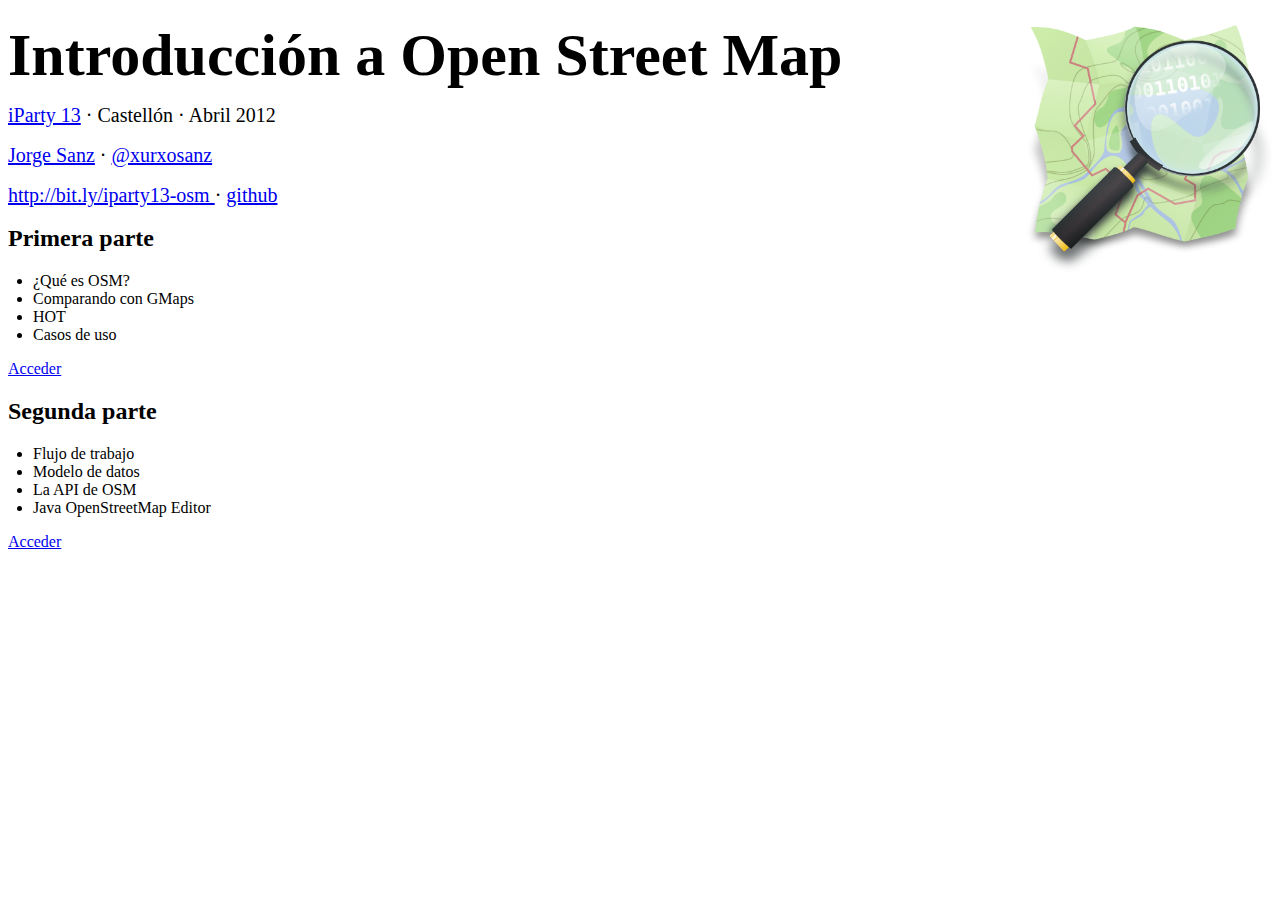
<file: index.html>
<!DOCTYPE html>
<html lang="es">
  <head>
    <meta charset="utf-8">
    <title>Charla OSM iParty13</title>
    <meta name="viewport" content="width=device-width, initial-scale=1.0">
    <meta name="description" content="Charla OSM iParty 13">
    <meta name="author" content="Jorge Sanz">

    <!-- Le styles  -->
    <link href="http://jorgesanz.net/js/bootstrap/css/bootstrap.css" rel="stylesheet">
    
    

    <!-- Le HTML5 shim, for IE6-8 support of HTML5 elements -->
    <!--[if lt IE 9]>
      <script src="http://html5shim.googlecode.com/svn/trunk/html5.js"></script>
    <![endif]-->
    
    
    <style type="text/css">
      .container, .row,{width:720px;}
      h1 {
      font-size: 60px;
      line-height: 60px;
      margin:10px 0;
      }
      .span12{margin-top:25px;}
      .span12 p{font-size:20px;line-height:20px;}
      .span6{width:360px;}
      .parte1 ul, .parte2 ul{
        padding-left:25px;
      }
    </style>

    <!-- Le fav and touch icons -->
    <link rel="shortcut icon" href="http://jorgesanz.net/js/bootstrap/ico/favicon.ico">
    <link rel="apple-touch-icon-precomposed" sizes="114x114" href="http://jorgesanz.net/bootstrap/ico/apple-touch-icon-114-precomposed.png">
    <link rel="apple-touch-icon-precomposed" sizes="72x72" href="http://jorgesanz.net/bootstrap/ico/apple-touch-icon-72-precomposed.png">
    <link rel="apple-touch-icon-precomposed" href="http://jorgesanz.net/bootstrap/ico/apple-touch-icon-57-precomposed.png">
  </head>

  
  <body>

    <div class="container">
      <div class="row">
        <div class="span12">
          <img src="imgs/osm-logo.png" style="float:right;width:250px;margin-left:25px;"/>
          <h1>Introducción a Open Street Map</h1>
      
          <p class="evento"><a target="_blank" href="http://iparty.aditel.org/">
                iParty 13</a> · Castellón · Abril 2012</p>
          <p class="yo">
            <a href="http://jorgesanz.net">Jorge Sanz</a> · 
            <a href="http://twitter.com/xurxosanz" target="_blank" title="Jorge en twitter">@xurxosanz</a>
          </p>
        <p>
          <a target="_blank" title="url de las charlas"
           href="http://bit.ly/iparty13-osm ">http://bit.ly/iparty13-osm </a> · 
          <a target="_blank" title="repo del código de las charlas"
           href="https://github.com/jsanz/slides-201204-osm-iparty13/tree/gh-pages">github</a>
        </p>
        </div>
      </div>
      <div class="row">
        
        <div class="span6 parte1">
          <h2>Primera parte</h2>
          <ul>
            <li>¿Qué es OSM?</li>
            <li>Comparando con GMaps</li>
            <li>HOT</li>
            <li>Casos de uso</li>
          </ul>
          
           <a class="btn btn-primary btn-large" href="osm-i.html">
                Acceder
              </a>
        </div>
        <div class="span6  parte2">
          <h2>Segunda parte</h2>
          <ul>
            <li>Flujo de trabajo</li>
            <li>Modelo de datos</li>
            <li>La API de OSM</li>
            <li>Java OpenStreetMap Editor</li>
          </ul>
          
           <a class="btn btn-primary btn-large" href="osm-ii.html">
                Acceder
              </a>
        </div>
      </div>
      
    </div>    
    
    
  <script type="text/javascript">

    var _gaq = _gaq || [];
    _gaq.push(['_setAccount', 'UA-9508776-10']);
    _gaq.push(['_setDomainName', 'jorgesanz.net']);
    _gaq.push(['_trackPageview']);

    (function() {
      var ga = document.createElement('script'); ga.type = 'text/javascript'; ga.async = true;
      ga.src = ('https:' == document.location.protocol ? 'https://ssl' : 'http://www') + '.google-analytics.com/ga.js';
      var s = document.getElementsByTagName('script')[0]; s.parentNode.insertBefore(ga, s);
    })();

  </script>
  </body>
</html>
</file>
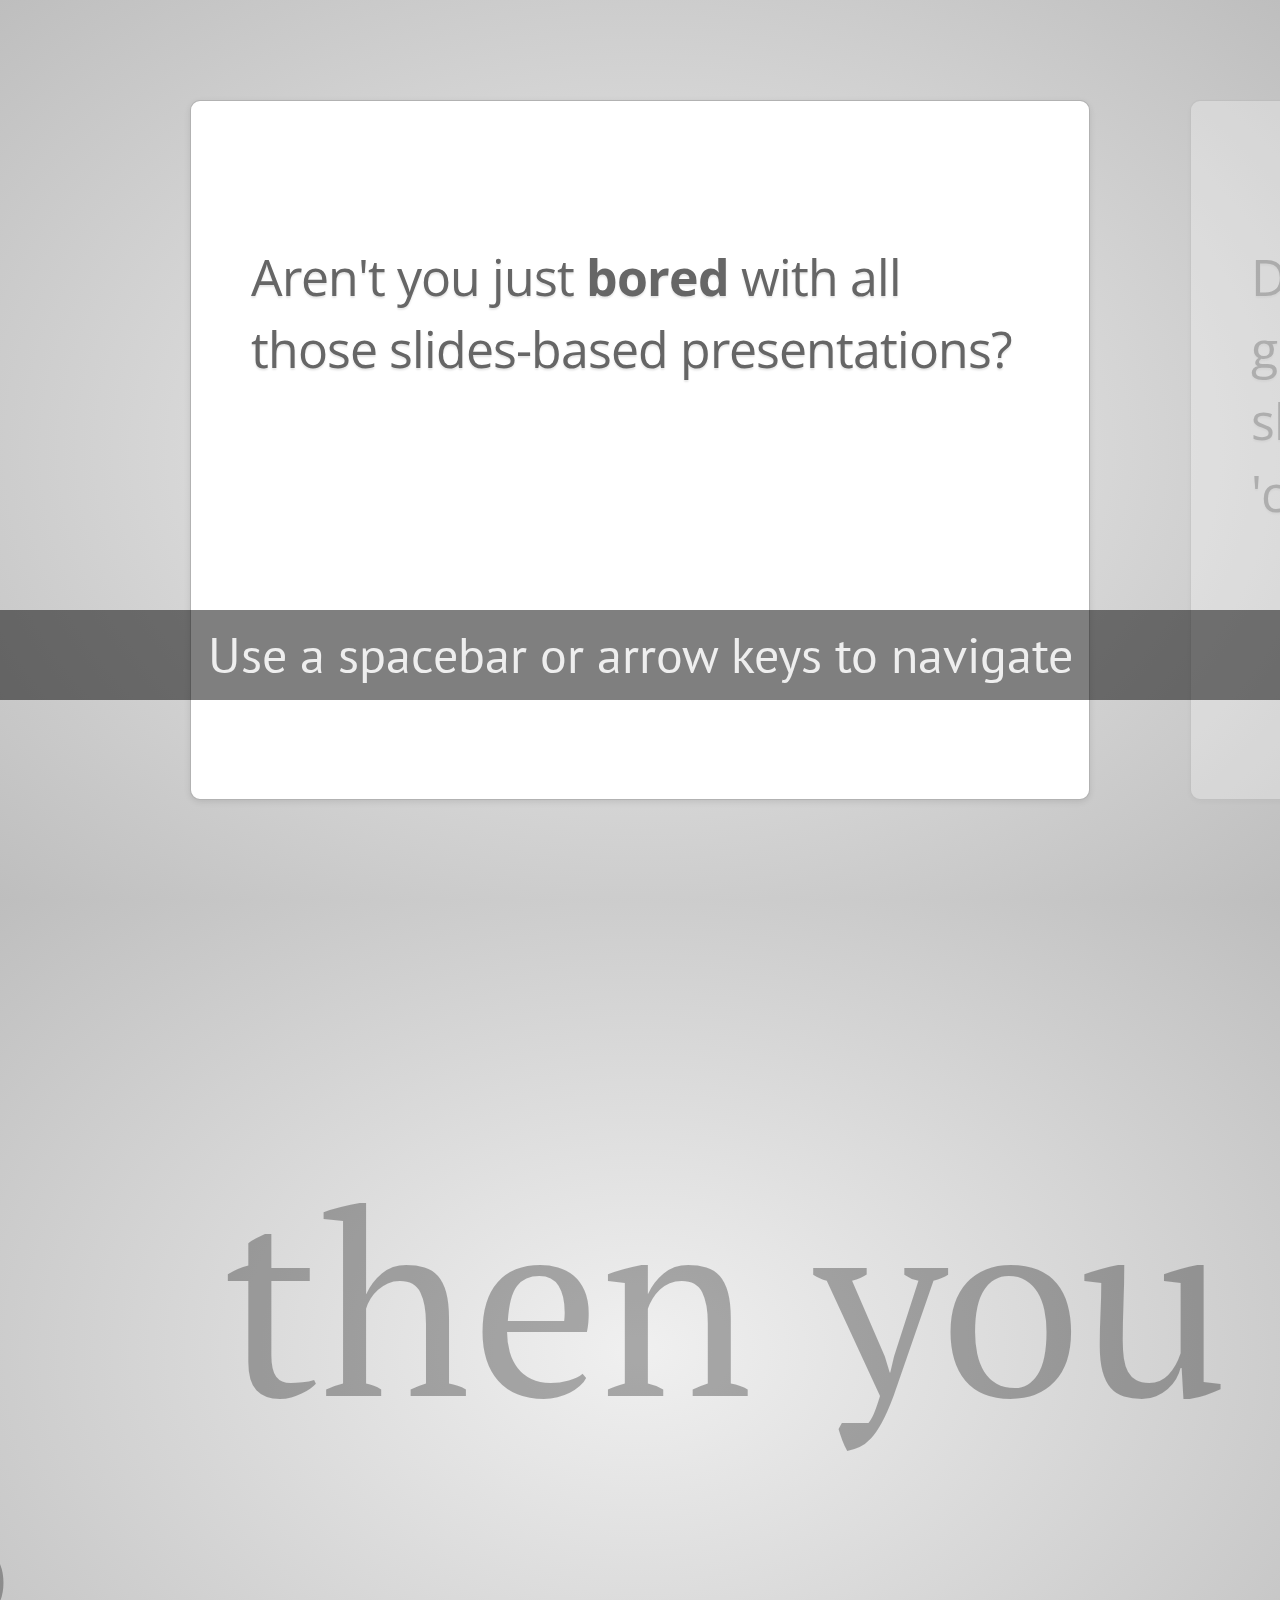
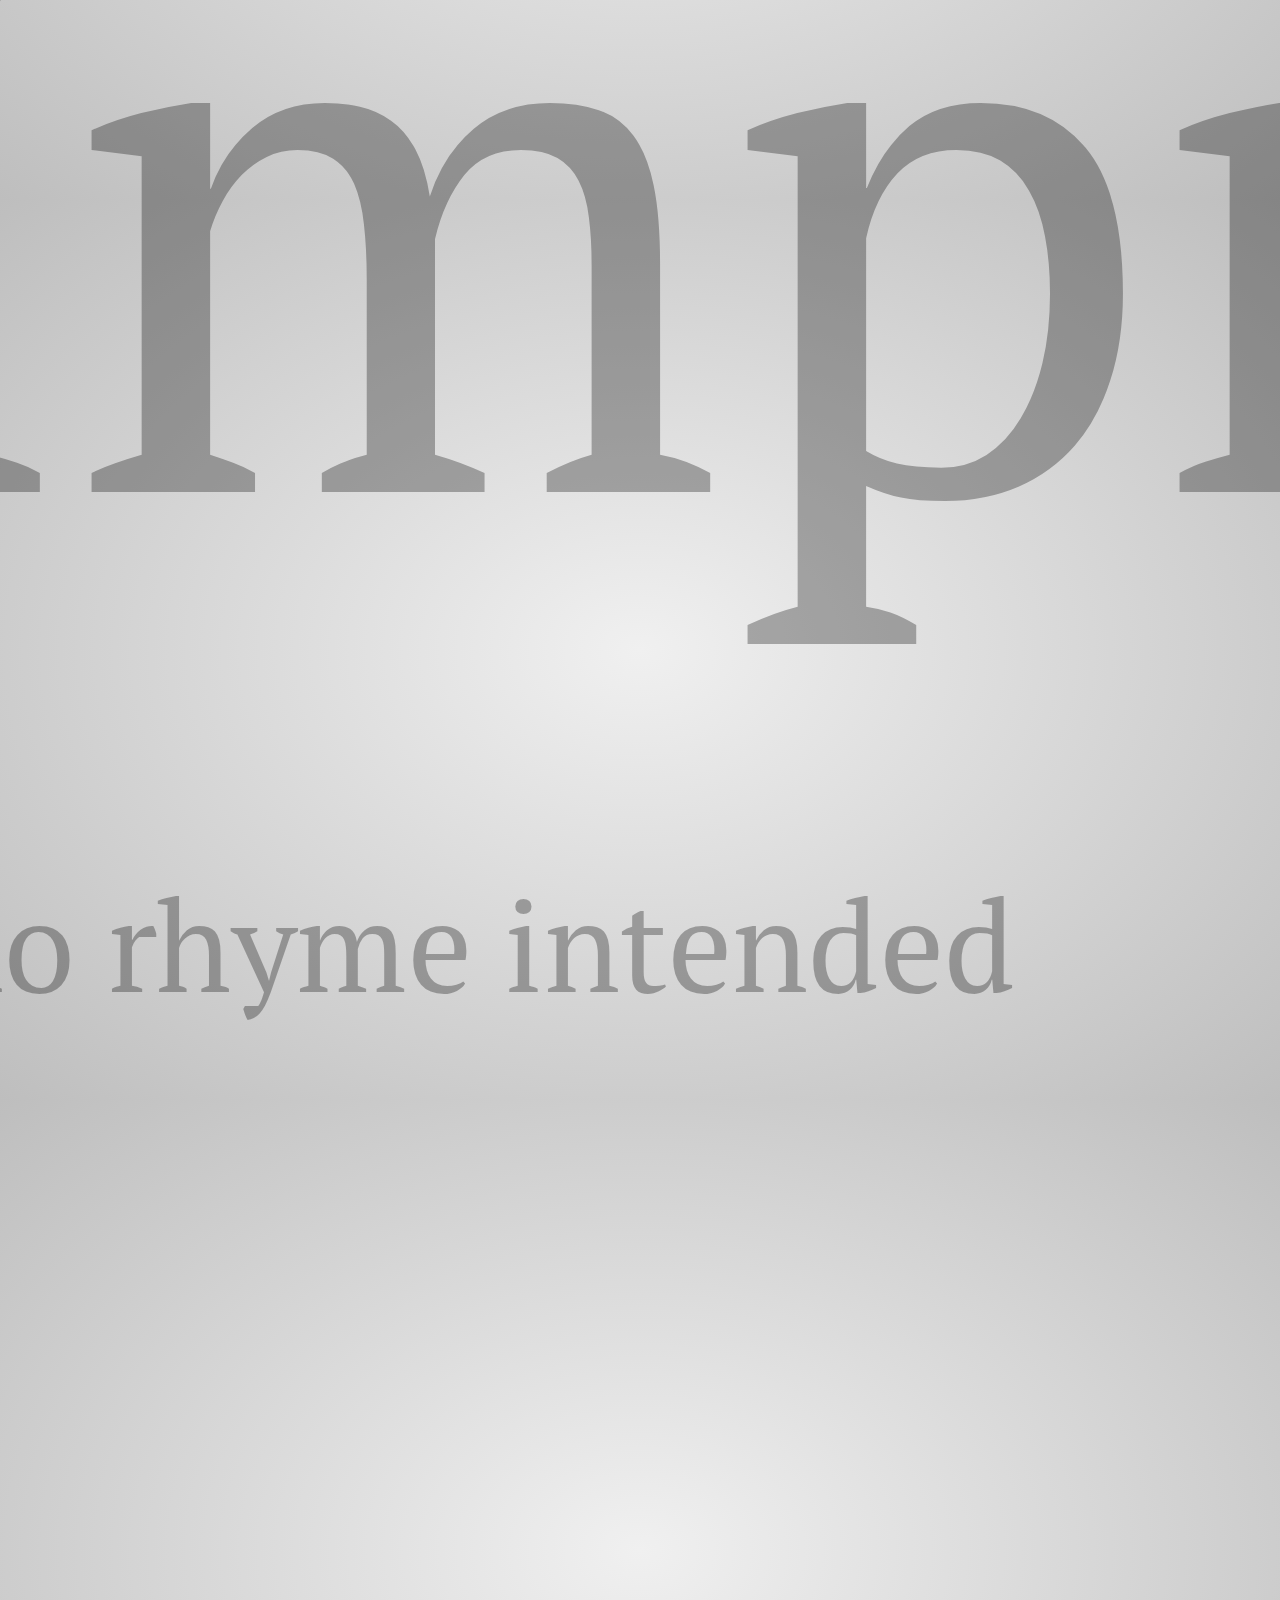
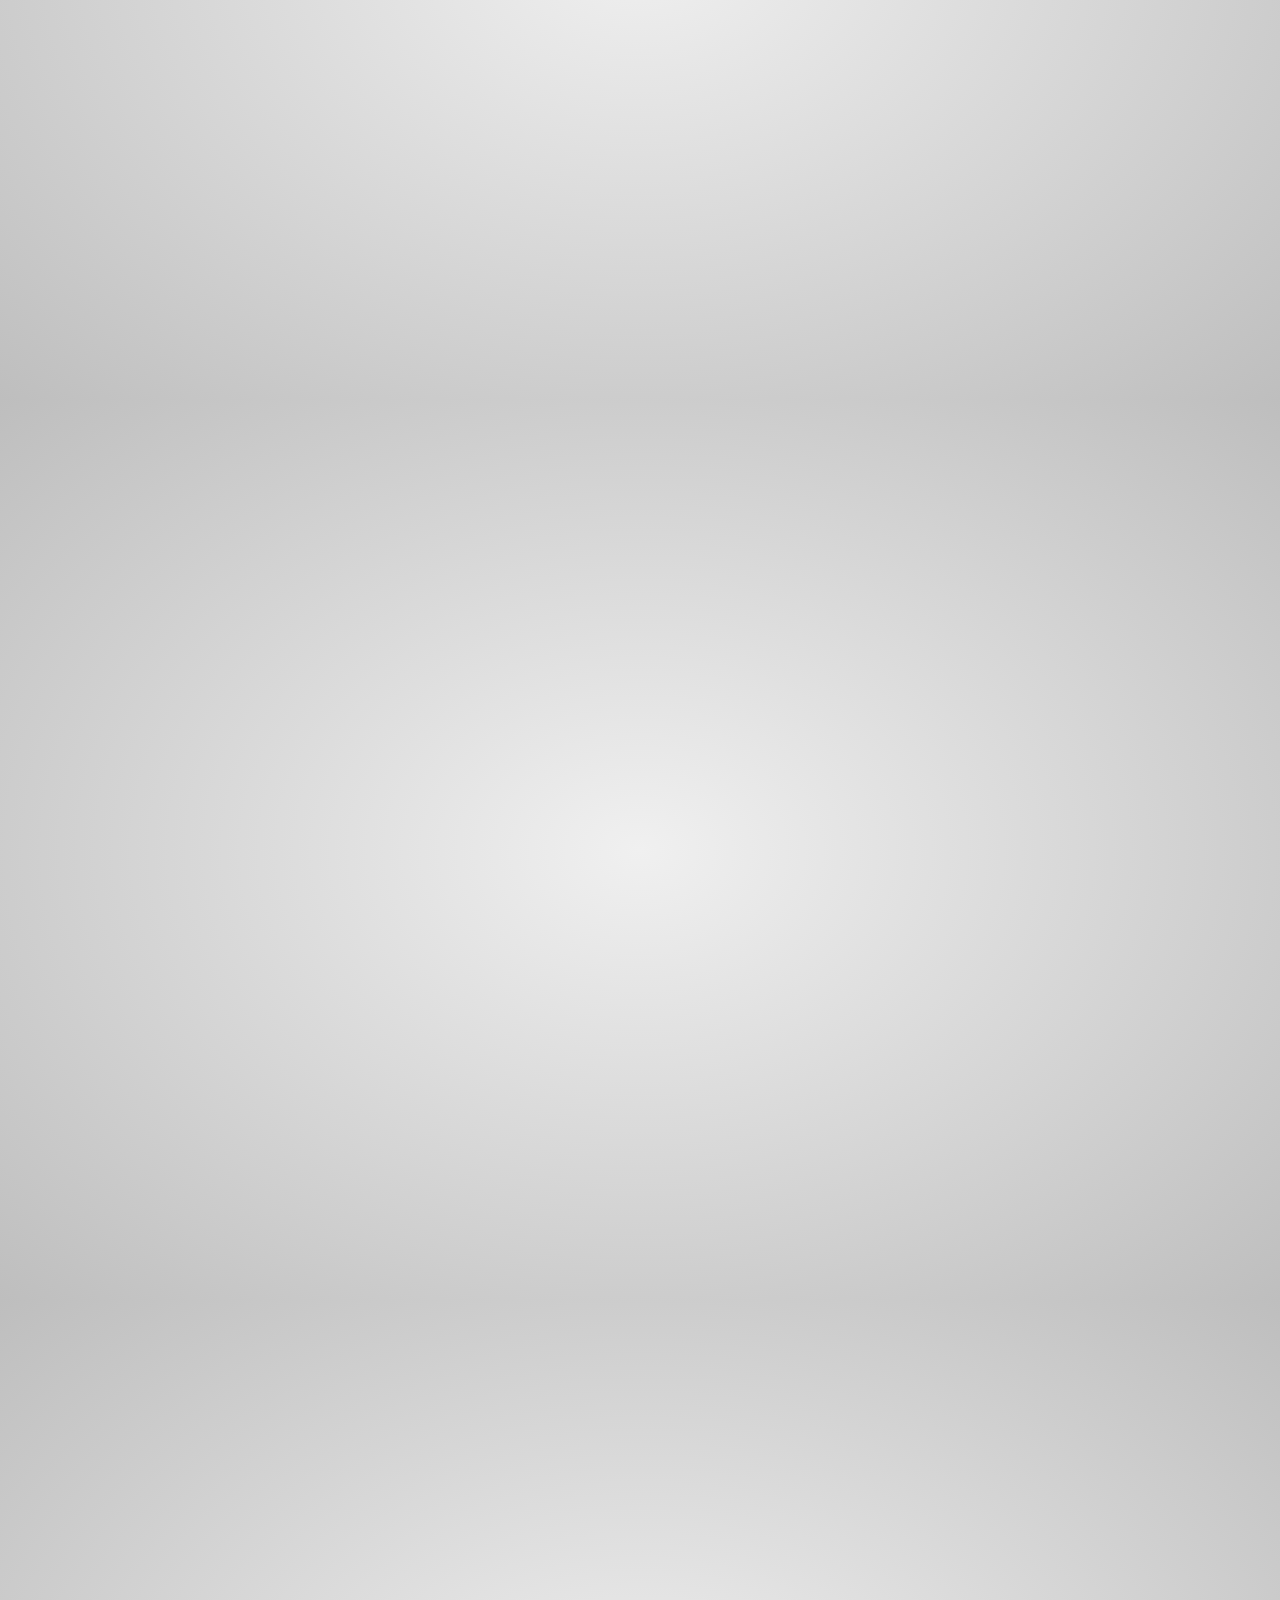
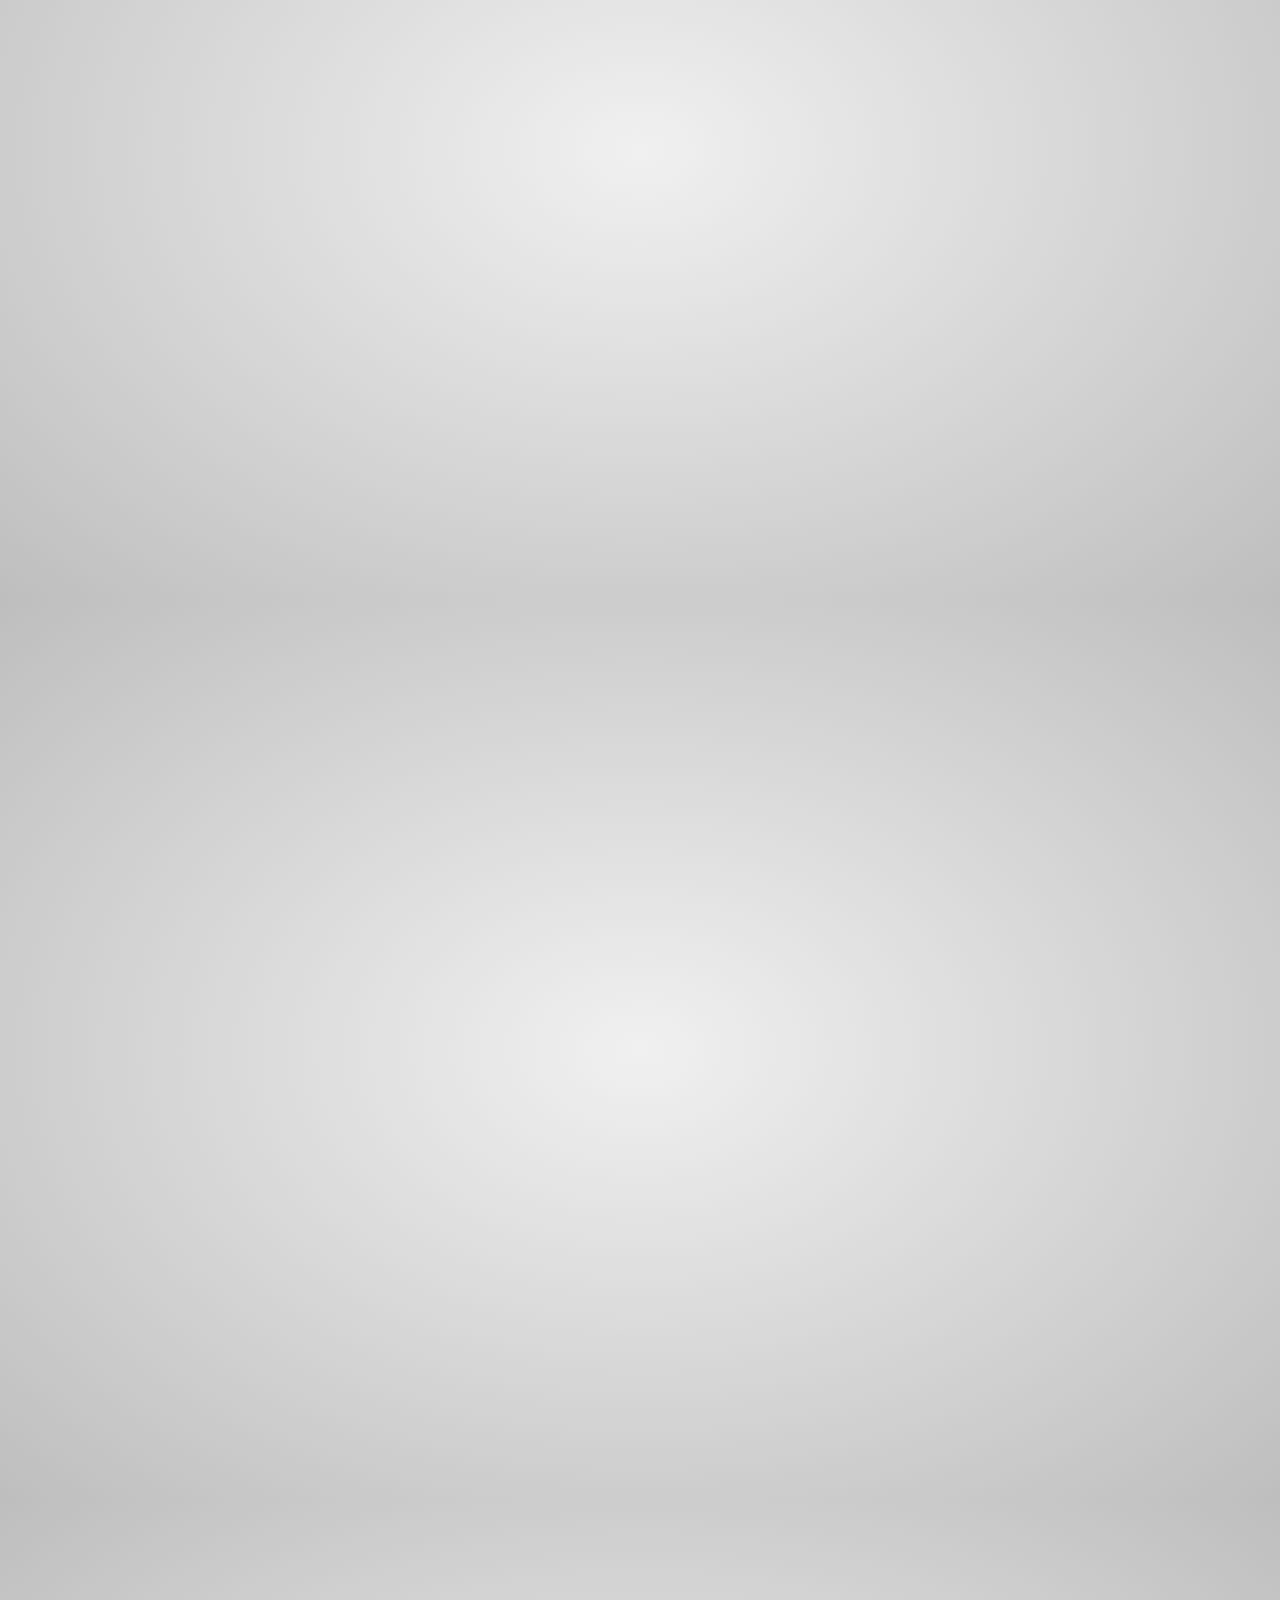
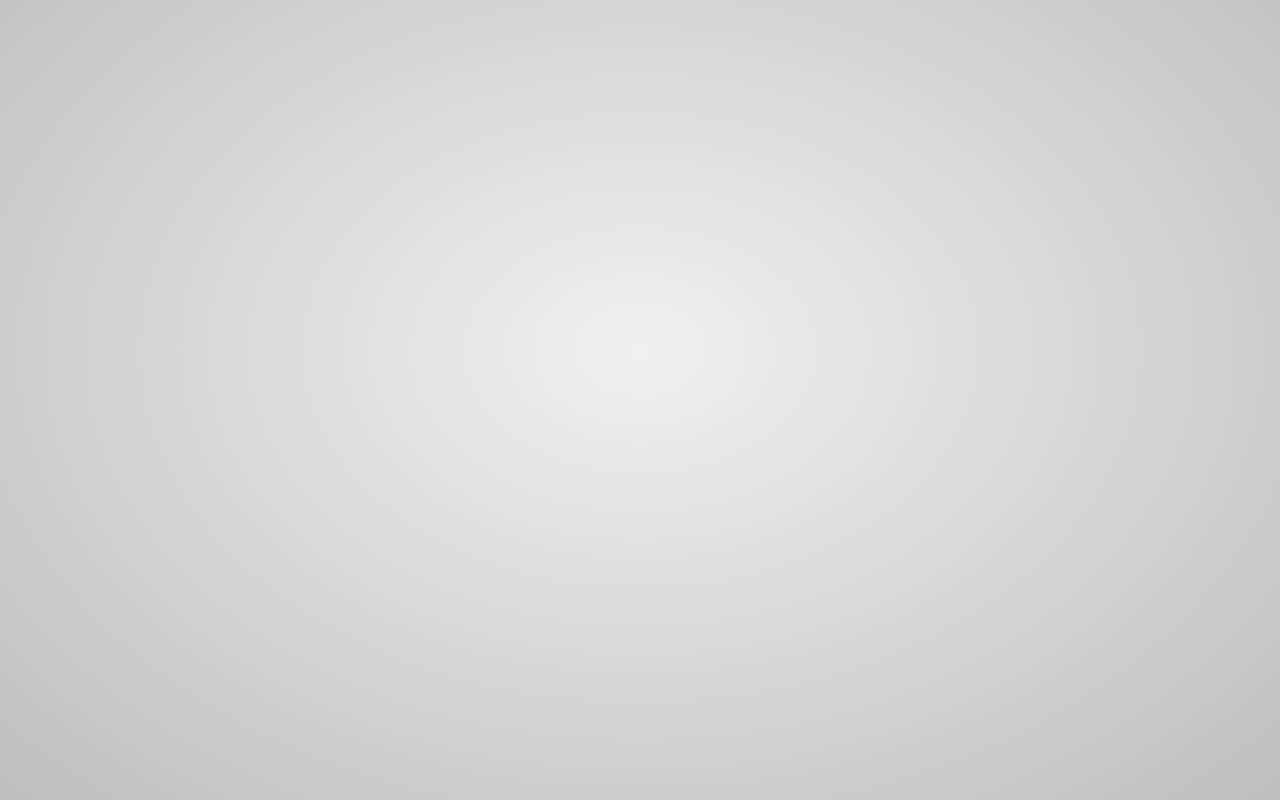
<file: resources/impress/index.html>
<!doctype html>

<!--

    Welcome to the light side of the source, young padawan.

    One step closer to learn something interesting you are...

                               ____                  
                            _.' :  `._               
                        .-.'`.  ;   .'`.-.           
               __      / : ___\ ;  /___ ; \      __  
             ,'_ ""--.:__;".-.";: :".-.":__;.--"" _`,
             :' `.t""--.. '<@.`;_  ',@:` ..--""j.' `;
                  `:-.._J '-.-'L__ `-- ' L_..-;'     
                    "-.__ ;  .-"  "-.  : __.-"       
                        L ' /.------.\ ' J           
                         "-.   "--"   .-"            
                        __.l"-:_JL_;-";.__           
                     .-j/'.;  ;""""  / .'\"-.        
                   .' /:`. "-.:     .-" .';  `.      
                .-"  / ;  "-. "-..-" .-"  :    "-.   
             .+"-.  : :      "-.__.-"      ;-._   \  
             ; \  `.; ;                    : : "+. ; 
             :  ;   ; ;                    : ;  : \: 
             ;  :   ; :                    ;:   ;  : 
            : \  ;  :  ;                  : ;  /  :: 
            ;  ; :   ; :                  ;   :   ;: 
            :  :  ;  :  ;                : :  ;  : ; 
            ;\    :   ; :                ; ;     ; ; 
            : `."-;   :  ;              :  ;    /  ; 
             ;    -:   ; :              ;  : .-"   : 
             :\     \  :  ;            : \.-"      : 
              ;`.    \  ; :            ;.'_..--  / ; 
              :  "-.  "-:  ;          :/."      .'  :
               \         \ :          ;/  __        :
                \       .-`.\        /t-""  ":-+.   :
                 `.  .-"    `l    __/ /`. :  ; ; \  ;
                   \   .-" .-"-.-"  .' .'j \  /   ;/ 
                    \ / .-"   /.     .'.' ;_:'    ;  
                     :-""-.`./-.'     /    `.___.'   
                           \ `t  ._  /               
                            "-.t-._:'                

-->

<!--
    
    So you'd like to know how to use impress.js?
    
    You've made the first, very important step -- you're reading the source code.
    And that's how impress.js presentations are built -- with HTML and CSS code.
    
    Believe me, you need quite decent HTML and CSS skills to be able to use impress.js effectively.
    And what is even more important, you need to be a designer, too, because there are no default
    styles for impress.js presentations, there is no default or automatic layout for them.
    
    You need to design and build it by hand.
    
    So...
    
    Would you still like to know how to use impress.js?
    
-->

<html lang="en">
<head>
    <meta charset="utf-8" />
    <meta name="viewport" content="width=1024" />
    <meta name="apple-mobile-web-app-capable" content="yes" />
    <title>impress.js | presentation tool based on the power of CSS3 transforms and transitions in modern browsers | by Bartek Szopka @bartaz</title>
    
    <meta name="description" content="impress.js is a presentation tool based on the power of CSS3 transforms and transitions in modern browsers and inspired by the idea behind prezi.com." />
    <meta name="author" content="Bartek Szopka" />

    <link href="http://fonts.googleapis.com/css?family=Open+Sans:regular,semibold,italic,italicsemibold|PT+Sans:400,700,400italic,700italic|PT+Serif:400,700,400italic,700italic" rel="stylesheet" />

    <!--
        
        Impress.js doesn't depend on any external stylesheet. Script adds all styles it needs for
        presentation to work.
        
        This style below contains styles only for demo presentation. Browse it to see how impress.js
        classes are used to style presentation steps, or how to apply fallback styles, but I don't want
        you to use them directly in your presentation.
        
        Be creative, build your own. We don't really want all impress.js presentations to look the same,
        do we?
        
        When creating your own presentation get rid of this file. Start from scratch, it's fun!
        
    -->
    <link href="css/impress-demo.css" rel="stylesheet" />
    
    <link rel="shortcut icon" href="favicon.png" />
    <link rel="apple-touch-icon" href="apple-touch-icon.png" />
</head>

<!--
    
    Body element is used by impress.js to set some useful class names, that will allow you to detect
    the support and state of the presentation in CSS or other scripts.
    
    First very useful class name is `impress-not-supported`. This class means, that browser doesn't
    support features required by impress.js, so you should apply some fallback styles in your CSS.
    It's not necessary to add it manually on this element. If the script detects that browser is not
    good enough it will add this class, but keeping it in HTML means that users without JavaScript
    will also get fallback styles.
    
    When impress.js script detects that browser supports all required features, this class name will
    be removed.
    
    The class name on body element also depends on currently active presentation step. More details about
    it can be found later, when `hint` element is being described.
    
-->
<body class="impress-not-supported">

<!--
    For example this fallback message is only visible when there is `impress-not-supported` class on body.
-->
<div class="fallback-message">
    <p>Your browser <b>doesn't support the features required</b> by impress.js, so you are presented with a simplified version of this presentation.</p>
    <p>For the best experience please use the latest <b>Chrome</b>, <b>Safari</b> or <b>Firefox</b> browser.</p>
</div>

<!--
    
    Now that's the core element used by impress.js.
    
    That's the wrapper for your presentation steps. In this element all the impress.js magic happens.
    It doesn't have to be a `<div>`. Only `id` is important here as that's how the script find it.
    
    You probably won't need it now, but there are some configuration options that can be set on this element.
    
    To change the duration of the transition between slides use `data-transition-duration="2000"` giving it
    a number of ms. It defaults to 1000 (1s).
    
    You can also control the perspective with `data-perspective="500"` giving it a number of pixels.
    It defaults to 1000. You can set it to 0 if you don't want any 3D effects.
    If you are willing to change this value make sure you understand how CSS perspective works:
    https://developer.mozilla.org/en/CSS/perspective
    
    But as I said, you won't need it for now, so don't worry - there are some simple but interesing things
    right around the corner of this tag ;)
    
-->
<div id="impress">

    <!--
        
        Here is where interesting thing start to happen.
        
        Each step of the presentation should be an element inside the `#impress` with a class name
        of `step`. These step elements are positioned, rotated and scaled by impress.js, and
        the 'camera' shows them on each step of the presentation.
        
        Positioning information is passed through data attributes.
        
        In the example below we only specify x and y position of the step element with `data-x="-1000"`
        and `data-y="-1500` attributes. This means that **the center** of the element (yes, the center)
        will be positioned in point x = -1000px and y = -1500px of the presentation 'canvas'.
        
        It will not be rotated or scaled.
        
    -->
    <div id="bored" class="step slide" data-x="-1000" data-y="-1500">
        <q>Aren't you just <b>bored</b> with all those slides-based presentations?</q>
    </div>

    <!--
        
        The `id` attribute of the step element is used to identify it in the URL, but it's optional.
        If it is not defined, it will get a default value of `step-N` where N is a number of slide.
        
        So in the example below it'll be `step-2`.
        
        The hash part of the url when this step is active will be `#/step-2`.
        
        You can also use `#step-2` in a link, to point directly to this particular step.
        
        Please note, that while `#/step-2` (with slash) would also work in a link it's not recommended.
        Using classic `id`-based links like `#step-2` makes these links usable also in fallback mode.
        
    -->
    <div class="step slide" data-x="0" data-y="-1500">
        <q>Don't you think that presentations given <strong>in modern browsers</strong> shouldn't <strong>copy the limits</strong> of 'classic' slide decks?</q>
    </div>

    <div class="step slide" data-x="1000" data-y="-1500">
        <q>Would you like to <strong>impress your audience</strong> with <strong>stunning visualization</strong> of your talk?</q>
    </div>

    <!--
        
        This is an example of step element being scaled.
        
        Again, we use a `data-` attribute, this time it's `data-scale="4"`, so it means that this
        element will be 4 times larger than the others.
        From presentation and transitions point of view it means, that it will have to be scaled
        down (4 times) to make it back to it's correct size.
        
    -->
    <div id="title" class="step" data-x="0" data-y="0" data-scale="4">
        <span class="try">then you should try</span>
        <h1>impress.js<sup>*</sup></h1>
        <span class="footnote"><sup>*</sup> no rhyme intended</span>
    </div>

    <!--
        
        This element introduces rotation.
        
        Notation shouldn't be a surprise. We use `data-rotate="90"` attribute, meaning that this
        element should be rotated by 90 degrees clockwise.
        
    -->
    <div id="its" class="step" data-x="850" data-y="3000" data-rotate="90" data-scale="5">
        <p>It's a <strong>presentation tool</strong> <br/>
        inspired by the idea behind <a href="http://prezi.com">prezi.com</a> <br/>
        and based on the <strong>power of CSS3 transforms and transitions</strong> in modern browsers.</p>
    </div>

    <div id="big" class="step" data-x="3500" data-y="2100" data-rotate="180" data-scale="6">
        <p>visualize your <b>big</b> <span class="thoughts">thoughts</span></p>
    </div>

    <!--
        
        And now it gets really exiting! We move into third dimension!
        
        Along with `data-x` and `data-y`, you can define the position on third (Z) axis, with
        `data-z`. In the example below we use `data-z="-3000"` meaning that element should be
        positioned far away from us (by 3000px).
        
    -->
    <div id="tiny" class="step" data-x="2825" data-y="2325" data-z="-3000" data-rotate="300" data-scale="1">
        <p>and <b>tiny</b> ideas</p>
    </div>

    <!--
        
        This step here doesn't introduce anything new when it comes to data attributes, but you
        should notice in the demo that some words of this text are being animated.
        It's a very basic CSS transition that is applied to the elements when this step element is
        reached.
        
        At the very beginning of the presentation all step elements are given the class of `future`.
        It means that they haven't been visited yet.
        
        When the presentation moves to given step `future` is changed to `present` class name.
        That's how animation on this step works - text moves when the step has `present` class.
        
        Finally when the step is left the `present` class is removed from the element and `past`
        class is added.
        
        So basically every step element has one of three classes: `future`, `present` and `past`.
        Only one current step has the `present` class.
        
    -->
    <div id="ing" class="step" data-x="3500" data-y="-850" data-rotate="270" data-scale="6">
        <p>by <b class="positioning">positioning</b>, <b class="rotating">rotating</b> and <b class="scaling">scaling</b> them on an infinite canvas</p>
    </div>

    <div id="imagination" class="step" data-x="6700" data-y="-300" data-scale="6">
        <p>the only <b>limit</b> is your <b class="imagination">imagination</b></p>
    </div>

    <div id="source" class="step" data-x="6300" data-y="2000" data-rotate="20" data-scale="4">
        <p>want to know more?</p>
        <q><a href="http://github.com/bartaz/impress.js">use the source</a>, Luke!</q>
    </div>

    <div id="one-more-thing" class="step" data-x="6000" data-y="4000" data-scale="2">
        <p>one more thing...</p>
    </div>

    <!--
        
        And the last one shows full power and flexibility of impress.js.
        
        You can not only position element in 3D, but also rotate it around any axis.
        So this one here will get rotated by -40 degrees (40 degrees anticlockwise) around X axis and
        10 degrees (clockwise) around Y axis.
        
        You can of course rotate it around Z axis with `data-rotate-z` - it has exactly the same effect
        as `data-rotate` (these two are basically aliases).
        
    -->
    <div id="its-in-3d" class="step" data-x="6200" data-y="4300" data-z="-100" data-rotate-x="-40" data-rotate-y="10" data-scale="2">
        <p><span class="have">have</span> <span class="you">you</span> <span class="noticed">noticed</span> <span class="its">it's</span> <span class="in">in</span> <b>3D<sup>*</sup></b>?</p>
        <span class="footnote">* beat that, prezi ;)</span>
    </div>

    <!--
        
        So to make a summary of all the possible attributes used to position presentation steps, we have:
        
        * `data-x`, `data-y`, `data-z` -- they define the position of **the center** of step element on
            the canvas in pixels; their default value is 0;
        * `data-rotate-x`, `data-rotate-y`, 'data-rotate-z`, `data-rotate` -- they define the rotation of
            the element around given axis in degrees; their default value is 0; `data-rotate` and `data-rotate-z`
            are exactly the same;
        * `data-scale` -- defines the scale of step element; default value is 1
        
        These values are used by impress.js in CSS transformation functions, so for more information consult
        CSS transfrom docs: https://developer.mozilla.org/en/CSS/transform
        
    -->
    <div id="overview" class="step" data-x="3000" data-y="1500" data-scale="10">
    </div>

</div>

<!--
    
    Hint is not related to impress.js in any way.
    
    But it can show you how to use impress.js features in creative way.
    
    When the presentation step is shown (selected) its element gets the class of "active" and the body element
    gets the class based on active step id `impress-on-ID` (where ID is the step's id)... It may not be
    so clear because of all these "ids" in previous sentence, so for example when the first step (the one with
    the id of `bored`) is active, body element gets a class of `impress-on-bored`.
    
    This class is used by this hint below. Check CSS file to see how it's shown with delayed CSS animation when
    the first step of presentation is visible for a couple of seconds.
    
    ...
    
    And when it comes to this piece of JavaScript below ... kids, don't do this at home ;)
    It's just a quick and dirty workaround to get different hint text for touch devices.
    In a real world it should be at least placed in separate JS file ... and the touch content should be
    probably just hidden somewhere in HTML - not hard-coded in the script.
    
    Just sayin' ;)
    
-->
<div class="hint">
    <p>Use a spacebar or arrow keys to navigate</p>
</div>
<script>
if ("ontouchstart" in document.documentElement) { 
    document.querySelector(".hint").innerHTML = "<p>Tap on the left or right to navigate</p>";
}
</script>

<!--
    
    Last, but not least.
    
    To make all described above really work, you need to include impress.js in the page.
    I strongly encourage to minify it first.
    
    In here I just include full source of the script to make it more readable.
    
    You also need to call a `impress().init()` function to initialize impress.js presentation.
    And you should do it in the end of your document. Not only because it's a good practice, but also
    because it should be done when the whole document is ready.
    Of course you can wrap it in any kind of "DOM ready" event, but I was too lazy to do so ;)
    
-->
<script src="js/impress.js"></script>
<script>impress().init();</script>

<!--
    
    The `impress()` function also gives you access to the API that controls the presentation.
    
    Just store the result of the call:
    
        var api = impress();
    
    and you will get three functions you can call:
    
        `api.init()` - initializes the presentation,
        `api.next()` - moves to next step of the presentation,
        `api.prev()` - moves to previous step of the presentation,
        `api.goto( idx | id | element, [duration] )` - moves the presentation to the step given by its index number
                id or the DOM element; second parameter can be used to define duration of the transition in ms,
                but it's optional - if not provided default transition duration for the presentation will be used.
    
    You can also simply call `impress()` again to get the API, so `impress().next()` is also allowed.
    Don't worry, it wont initialize the presentation again.
    
    For some example uses of this API check the last part of the source of impress.js where the API
    is used in event handlers.
    
-->

</body>
</html>

<!--
    
    Now you know more or less everything you need to build your first impress.js presentation, but before
    you start...
    
    Oh, you've already cloned the code from GitHub?
    
    You have it open in text editor?
    
    Stop right there!
    
    That's not how you create awesome presentations. This is only a code. Implementation of the idea that
    first needs to grow in your mind.
    
    So if you want to build great presentation take a pencil and piece of paper. And turn off the computer.
    
    Sketch, draw and write. Brainstorm your ideas on a paper. Try to build a mind-map of what you'd like
    to present. It will get you closer and closer to the layout you'll build later with impress.js.
    
    Get back to the code only when you have your presentation ready on a paper. It doesn't make sense to do
    it earlier, because you'll only waste your time fighting with positioning of useless points.
    
    If you think I'm crazy, please put your hands on a book called "Presentation Zen". It's all about 
    creating awesome and engaging presentations.
    
    Think about it. 'Cause impress.js may not help you, if you have nothing interesting to say.
    
-->

<!--
    
    Are you still reading this?
    
    For real?
    
    I'm impressed! Feel free to let me know that you got that far (I'm @bartaz on Twitter), 'cause I'd like
    to congratulate you personally :)
    
    But you don't have to do it now. Take my advice and take some time off. Make yourself a cup of coffee, tea,
    or anything you like to drink. And raise a glass for me ;)
    
    Cheers!
    
-->
</file>
<file: resources/impress/css/impress-demo.css>
/**
 * This is a stylesheet for a demo presentation for impress.js
 * 
 * It is not meant to be a part of impress.js and is not required by impress.js.
 * I expect that anyone creating a presentation for impress.js would create their own
 * set of styles.
 */


/* http://meyerweb.com/eric/tools/css/reset/ 
   v2.0 | 20110126
   License: none (public domain)
*/

html, body, div, span, applet, object, iframe,
h1, h2, h3, h4, h5, h6, p, blockquote, pre,
a, abbr, acronym, address, big, cite, code,
del, dfn, em, img, ins, kbd, q, s, samp,
small, strike, strong, sub, sup, tt, var,
b, u, i, center,
dl, dt, dd, ol, ul, li,
fieldset, form, label, legend,
table, caption, tbody, tfoot, thead, tr, th, td,
article, aside, canvas, details, embed, 
figure, figcaption, footer, header, hgroup, 
menu, nav, output, ruby, section, summary,
time, mark, audio, video {
    margin: 0;
    padding: 0;
    border: 0;
    font-size: 100%;
    font: inherit;
    vertical-align: baseline;
}

/* HTML5 display-role reset for older browsers */
article, aside, details, figcaption, figure, 
footer, header, hgroup, menu, nav, section {
    display: block;
}
body {
    line-height: 1;
}
ol, ul {
    list-style: none;
}
blockquote, q {
    quotes: none;
}
blockquote:before, blockquote:after,
q:before, q:after {
    content: '';
    content: none;
}

table {
    border-collapse: collapse;
    border-spacing: 0;
}


body {
    font-family: 'PT Sans', sans-serif;
    
    min-height: 740px;

    background: rgb(215, 215, 215);
    background: -webkit-gradient(radial, 50% 50%, 0, 50% 50%, 500, from(rgb(240, 240, 240)), to(rgb(190, 190, 190)));
    background: -webkit-radial-gradient(rgb(240, 240, 240), rgb(190, 190, 190));
    background:    -moz-radial-gradient(rgb(240, 240, 240), rgb(190, 190, 190));
    background:      -o-radial-gradient(rgb(240, 240, 240), rgb(190, 190, 190));
    background:         radial-gradient(rgb(240, 240, 240), rgb(190, 190, 190));

    -webkit-font-smoothing: antialiased;
}

b, strong { font-weight: bold }
i, em { font-style: italic}

a {
    color: inherit;
    text-decoration: none;
    padding: 0 0.1em;
    background: rgba(255,255,255,0.5);
    text-shadow: -1px -1px 2px rgba(100,100,100,0.9);
    border-radius: 0.2em;
    
    -webkit-transition: 0.5s;
    -moz-transition:    0.5s;
    -ms-transition:     0.5s;
    -o-transition:      0.5s;
    transition:         0.5s;
}

a:hover {
    background: rgba(255,255,255,1);
    text-shadow: -1px -1px 2px rgba(100,100,100,0.5);
}

/* enable clicking on elements 'hiding' behind body in 3D */
body     { pointer-events: none; }
#impress { pointer-events: auto; }

/* COMMON STEP STYLES */

.step {
    width: 900px;
    padding: 40px;

    -webkit-box-sizing: border-box;
    -moz-box-sizing:    border-box;
    -ms-box-sizing:     border-box;
    -o-box-sizing:      border-box;
    box-sizing:         border-box;

    font-family: 'PT Serif', georgia, serif;

    font-size: 48px;
    line-height: 1.5;
}

.step {
    -webkit-transition: opacity 1s;
    -moz-transition:    opacity 1s;
    -ms-transition:     opacity 1s;
    -o-transition:      opacity 1s;
    transition:         opacity 1s;
}

/* fade out inactive slides */
.step:not(.active) {
    opacity: 0.3;
}

/* STEP SPECIFIC STYLES */

/* hint on the first slide */

.hint {
    position: fixed;
    left: 0;
    right: 0;
    bottom: 200px;
    
    background: rgba(0,0,0,0.5);
    color: #EEE;
    text-align: center;
    
    font-size: 50px;
    padding: 20px;
    
    z-index: 100;
    
    opacity: 0;
    
    -webkit-transform: translateY(400px);
    -moz-transform:    translateY(400px);
    -ms-transform:     translateY(400px);
    -o-transform:      translateY(400px);
    transform:         translateY(400px);

    -webkit-transition: opacity 1s, -webkit-transform 0.5s 1s;
    -moz-transition:    opacity 1s,    -moz-transform 0.5s 1s;
    -ms-transition:     opacity 1s,     -ms-transform 0.5s 1s;
    -o-transition:      opacity 1s,      -o-transform 0.5s 1s;
    transition:         opacity 1s,         transform 0.5s 1s;
}

.impress-on-bored .hint {
    opacity: 1;
    
    -webkit-transition: opacity 1s 5s, -webkit-transform 0.5s;
    -moz-transition:    opacity 1s 5s,    -moz-transform 0.5s;
    -ms-transition:     opacity 1s 5s,     -ms-transform 0.5s;
    -o-transition:      opacity 1s 5s,      -o-transform 0.5s;
    transition:         opacity 1s 5s,         transform 0.5s;
    
    -webkit-transform: translateY(0px);
    -moz-transform:    translateY(0px);
    -ms-transform:     translateY(0px);
    -o-transform:      translateY(0px);
    transform:         translateY(0px);
}

/* impress.js title */

#title {
    padding: 0;
}

#title .try {
    font-size: 64px;
    position: absolute;
    top: -0.5em;
    left: 1.5em;
    
    -webkit-transform: translateZ(20px);
    -moz-transform:    translateZ(20px);
    -ms-transform:     translateZ(20px);
    -o-transform:      translateZ(20px);
    transform:         translateZ(20px);
}

#title h1 {
    font-size: 190px;
    
    -webkit-transform: translateZ(50px);
    -moz-transform:    translateZ(50px);
    -ms-transform:     translateZ(50px);
    -o-transform:      translateZ(50px);
    transform:         translateZ(50px);
}

#title .footnote {
    font-size: 32px;
}

/* big thoughts */

#big {
    width: 600px;
    text-align: center;
    font-size: 60px;
    line-height: 1;
}

#big b {
    display: block;
    font-size: 250px;
    line-height: 250px;
}

#big .thoughts {
    font-size: 90px;
    line-height: 150px;
}

/* tiny ideas */

#tiny {
    width: 500px;
    text-align: center;
}

#ing {
    width: 500px;
}

#ing b {
    display: inline-block;
    -webkit-transition: 0.5s;
    -moz-transition:    0.5s;
    -ms-transition:     0.5s;
    -o-transition:      0.5s;
    transition:         0.5s;
}

#ing.present .positioning {
    -webkit-transform: translateY(-10px);
    -moz-transform:    translateY(-10px);
    -ms-transform:     translateY(-10px);
    -o-transform:      translateY(-10px);
    transform:         translateY(-10px);
}

#ing.present .rotating {
    -webkit-transform: rotate(-10deg);
    -moz-transform:    rotate(-10deg);
    -ms-transform:     rotate(-10deg);
    -o-transform:      rotate(-10deg);
    transform:         rotate(-10deg);

    -webkit-transition-delay: 0.25s;
    -moz-transition-delay:    0.25s;
    -ms-transition-delay:     0.25s;
    -o-transition-delay:      0.25s;
    transition-delay:         0.25s;
}

#ing.present .scaling {
    -webkit-transform: scale(0.7);
    -moz-transform:    scale(0.7);
    -ms-transform:     scale(0.7);
    -o-transform:      scale(0.7);
    transform:         scale(0.7);

    -webkit-transition-delay: 0.5s;
    -moz-transition-delay:    0.5s;
    -ms-transition-delay:     0.5s;
    -o-transition-delay:      0.5s;
    transition-delay:         0.5s;
}

/* imagination */

#imagination {
    width: 600px;
}

#imagination .imagination {
    font-size: 78px;
}

/* use the source, Luke */

#source {
    width: 700px;
    padding-bottom: 300px;
    
    /* Yoda Icon :: Pixel Art from Star Wars http://www.pixeljoint.com/pixelart/1423.htm */
    background-image: url([data-uri]);
    background-position: bottom right;
    background-repeat: no-repeat;
}

#source q {
    font-size: 60px;
}

/* it's in 3D */

#its-in-3d p {
    -webkit-transform-style: preserve-3d;
    -moz-transform-style:    preserve-3d; /* Y U need this Firefox?! */
    -ms-transform-style:     preserve-3d;
    -o-transform-style:      preserve-3d;
    transform-style:         preserve-3d;
}

#its-in-3d span,
#its-in-3d b {
    display: inline-block;
    -webkit-transform: translateZ(40px);
    -moz-transform:    translateZ(40px);
    -ms-transform:     translateZ(40px);
    -o-transform:      translateZ(40px);
     transform:        translateZ(40px);
            
    -webkit-transition: 0.5s;
    -moz-transition:    0.5s;
    -ms-transition:     0.5s;
    -o-transition:      0.5s;
    transition:         0.5s;
}

#its-in-3d .have {
    -webkit-transform: translateZ(-40px);
    -moz-transform:    translateZ(-40px);
    -ms-transform:     translateZ(-40px);
    -o-transform:      translateZ(-40px);
    transform:         translateZ(-40px);
}

#its-in-3d .you {
    -webkit-transform: translateZ(20px);
    -moz-transform:    translateZ(20px);
    -ms-transform:     translateZ(20px);
    -o-transform:      translateZ(20px);
    transform:         translateZ(20px);
}

#its-in-3d .noticed {
    -webkit-transform: translateZ(-40px);
    -moz-transform:    translateZ(-40px);
    -ms-transform:     translateZ(-40px);
    -o-transform:      translateZ(-40px);
    transform:         translateZ(-40px);
}

#its-in-3d .its {
    -webkit-transform: translateZ(60px);
    -moz-transform:    translateZ(60px);
    -ms-transform:     translateZ(60px);
    -o-transform:      translateZ(60px);
    transform:         translateZ(60px);
}

#its-in-3d .in {
    -webkit-transform: translateZ(-10px);
    -moz-transform:    translateZ(-10px);
    -ms-transform:     translateZ(-10px);
    -o-transform:      translateZ(-10px);
    transform:         translateZ(-10px);
}

#its-in-3d .footnote {
    font-size: 32px;

    -webkit-transform: translateZ(-10px);
    -moz-transform:    translateZ(-10px);
    -ms-transform:     translateZ(-10px);
    -o-transform:      translateZ(-10px);
    transform:         translateZ(-10px);
}

#its-in-3d.present span,
#its-in-3d.present b {
    -webkit-transform: translateZ(0px);
    -moz-transform:    translateZ(0px);
    -ms-transform:     translateZ(0px);
    -o-transform:      translateZ(0px);
    transform:         translateZ(0px);
}

/* overview step */

#overview {
    z-index: -1;
    padding: 0;
}

/* on overview step everything is visible */

.impress-on-overview .step {
    opacity: 1;
    cursor: pointer;
}

/*
 * SLIDE STEP STYLES
 *
 * inspired by: http://html5slides.googlecode.com/svn/trunk/styles.css
 *
 * ;)
 */

.slide {
    display: block;

    width: 900px;
    height: 700px;

    padding: 40px 60px;

    border-radius: 10px;

    background-color: white;

    box-shadow: 0 2px 6px rgba(0, 0, 0, .1);
    border: 1px solid rgba(0, 0, 0, .3);

    font-family: 'Open Sans', Arial, sans-serif;

    color: rgb(102, 102, 102);
    text-shadow: 0 2px 2px rgba(0, 0, 0, .1);

    font-size: 30px;
    line-height: 36px;

    letter-spacing: -1px;
}

.slide q {
    display: block;
    font-size: 50px;
    line-height: 72px;

    margin-top: 100px;
}

.slide q strong {
    white-space: nowrap;
}


/* IMPRESS NOT SUPPORTED STYLES */

.fallback-message {
    font-family: sans-serif;
    line-height: 1.3;
    
    display: none;
    width: 780px;
    padding: 10px 10px 0;
    margin: 20px auto;

    border-radius: 10px;
    border: 1px solid #E4C652;
    background: #EEDC94;
}

.fallback-message p {
    margin-bottom: 10px;
}

.impress-disabled .step,
.impress-not-supported .step {
    position: relative;
    opacity: 1;
    margin: 20px auto;
}

.impress-not-supported .fallback-message {
    display: block;
}
</file>
